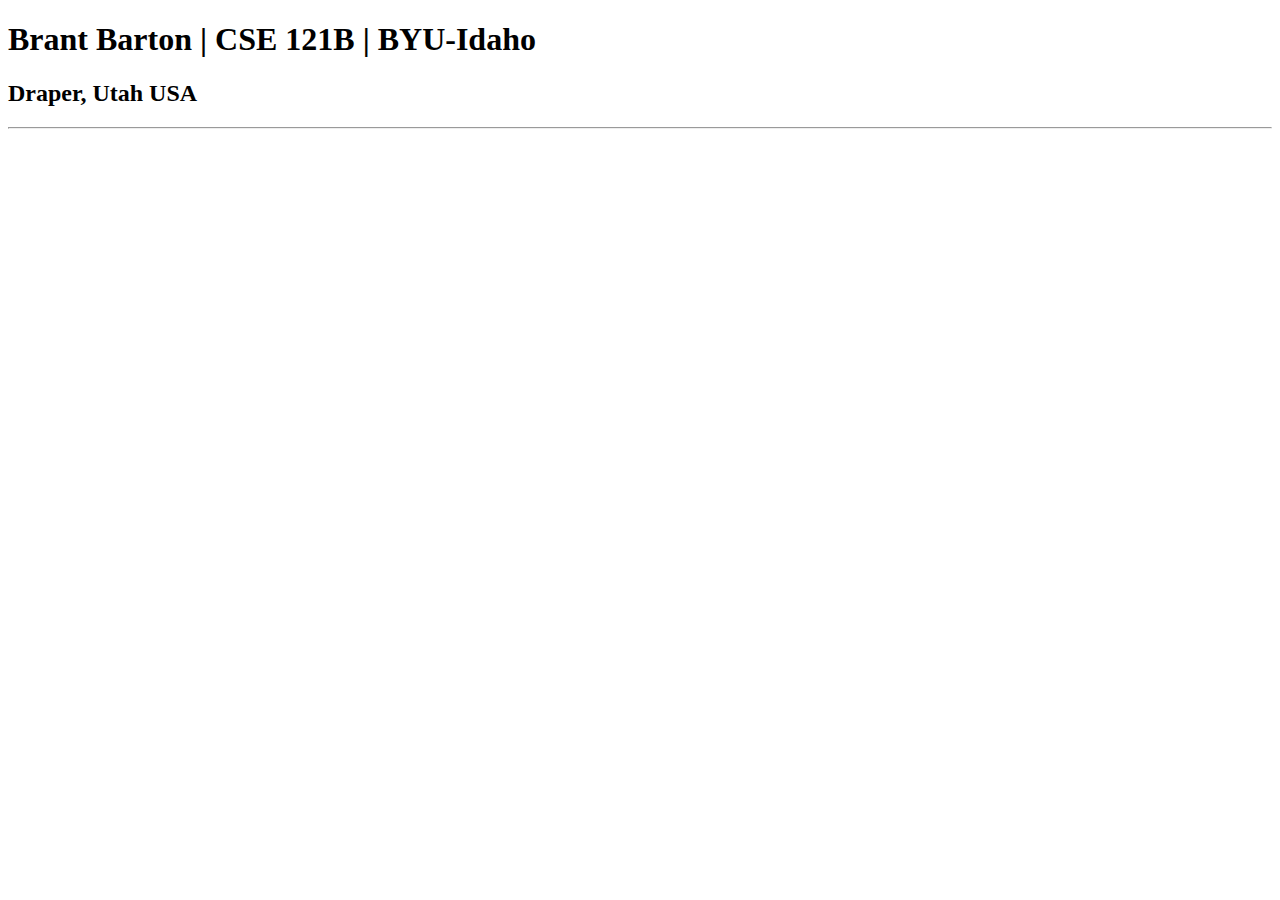
<file: index-old.html>
<!DOCTYPE html>
<html lang="en">
<head>
  <meta charset="UTF-8">
  <meta name="viewport" content="width=device-width,initial-scale=1.0">
  <title>Brant Barton | CSE 121B | BYU-Idaho</title>
</head>
<body>
<h1>Brant Barton | CSE 121B | BYU-Idaho</h1>
<h2>Draper, Utah USA</h2>
<hr>
</body>
</html>
</file>
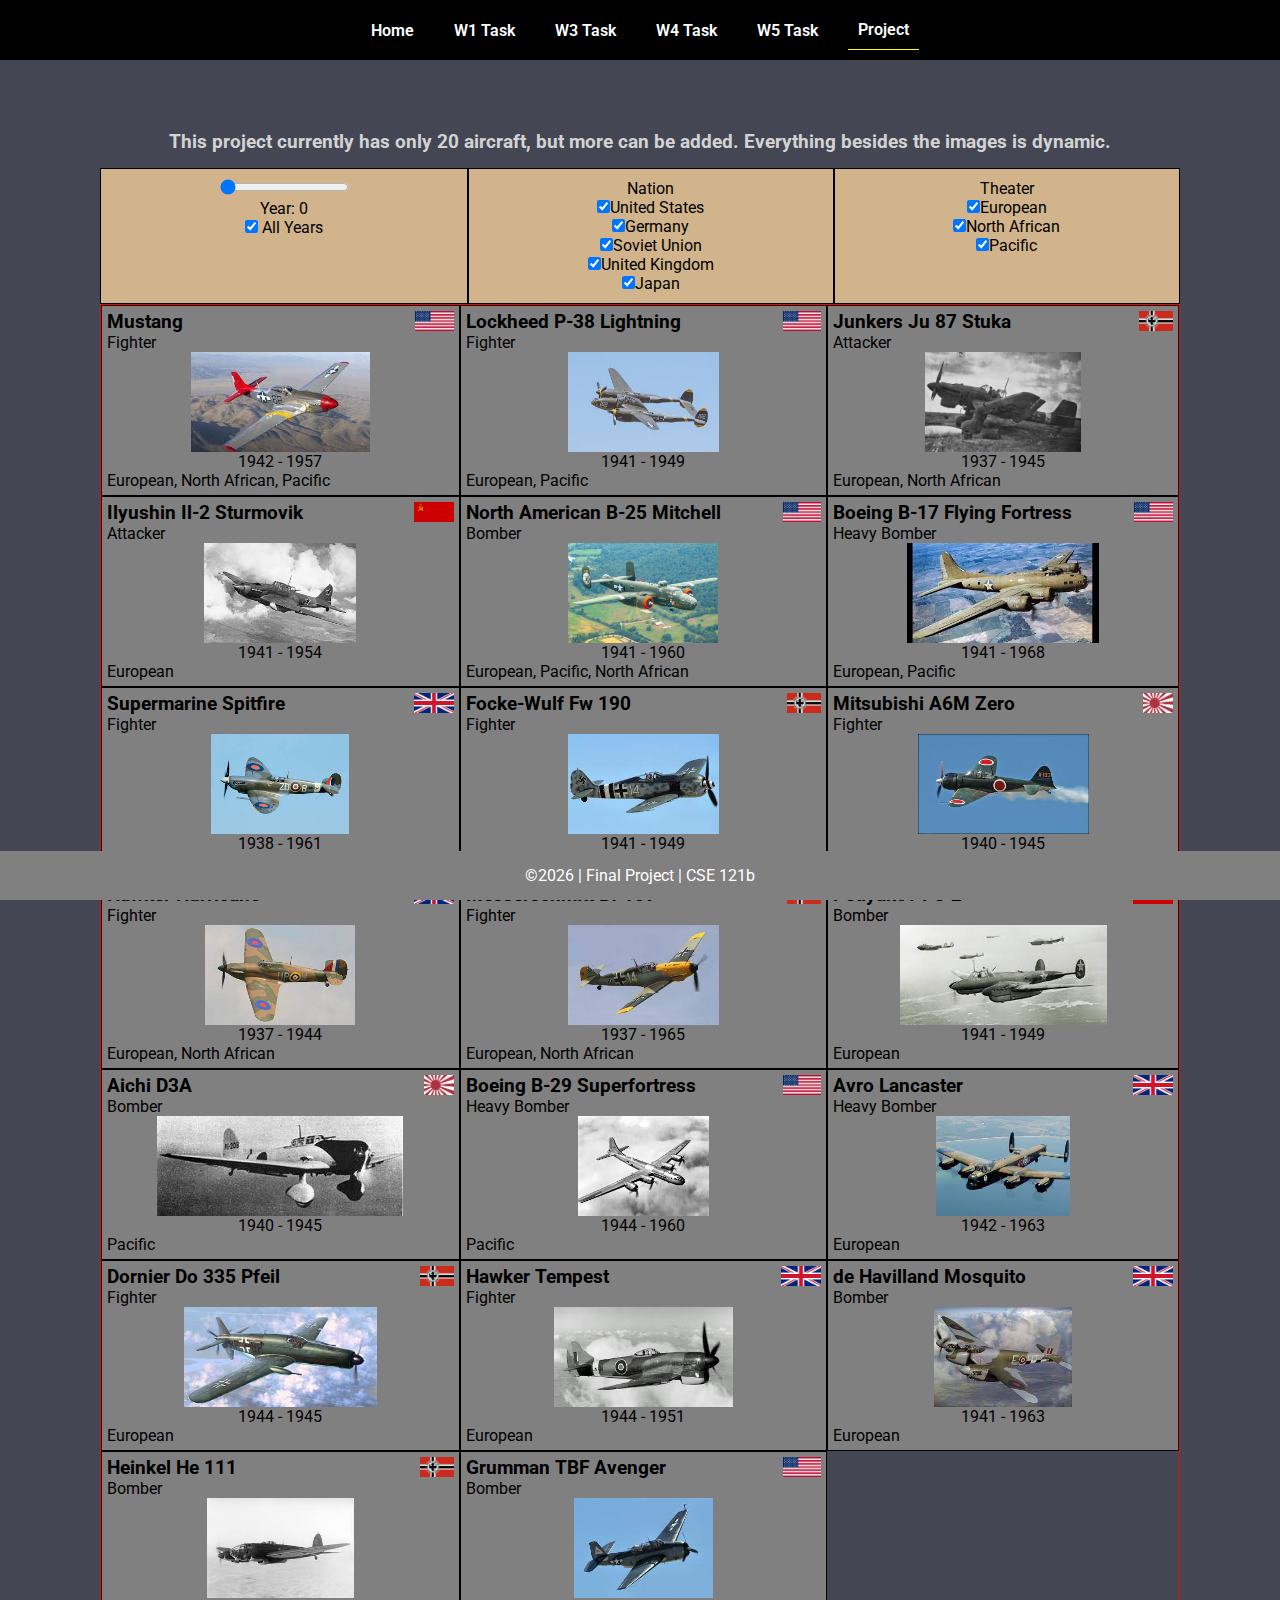
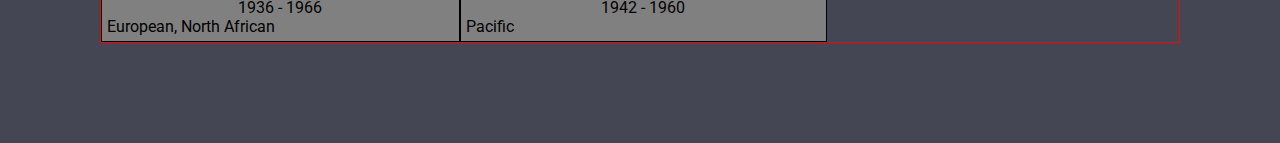
<file: project.html>
<!DOCTYPE html>
<html lang="en">

<head>
  <meta charset="UTF-8">
  <meta name="viewport" content="width=device-width, initial-scale=1.0">
  <title>CSE 121b | Project</title>
  <link rel="preconnect" href="https://fonts.googleapis.com">
  <link rel="preconnect" href="https://fonts.gstatic.com" crossorigin>
  <link href="https://fonts.googleapis.com/css2?family=Roboto:wght@400;600&display=swap"
    rel="stylesheet">
  <link rel="stylesheet" href="styles/main.css">
  <link rel="stylesheet" href="project/project.css">
</head>

<body>
  <nav>
    <ul id="menu">
      <li><a id="toggleMenu">&equiv;</a></li>
      <li><a href="index.html">Home</a></li>
      <li><a href="w01-task.html">W1 Task</a></li>
      <li><a href="w03-task.html">W3 Task</a></li>
      <li><a href="w04-task.html">W4 Task</a></li>
      <li><a href="w05-task.html">W5 Task</a></li>
      <li><a href="project.html" class="active">Project</a></li>
    </ul>
  </nav>
  <div id="project">
    <div>
        <h2>This project currently has only <span id="count"></span> aircraft, but more can be added. Everything besides the images is dynamic.</h2>
    </div>
    <div id="sorter-section">
        <div class="slidecontainer section">
            <input type="range" min="0" max="" value="0" class="slider" id="myRange">
            <p>Year: <span id="demo"></span></p>
            <input type="checkbox" id="allYearsCheckbox" checked> All Years
          </div>
        <div class="section" id="nations">
            <p>Nation</p>
        </div>
        <div class="section" id="theaters">
            <p>Theater</p>
        </div>
    </div>
    <div id="card-display">
      </div>
  </div>
  <footer>
    &copy;<span id="year"></span> | Final Project | CSE 121b
  </footer>
  <script src="scripts/main.js"></script>
  <script>
    document.getElementById("year").innerHTML = new Date().getFullYear();
  </script>
  <script type="module" src="project/project.js"></script>
</body>

</html>
</file>
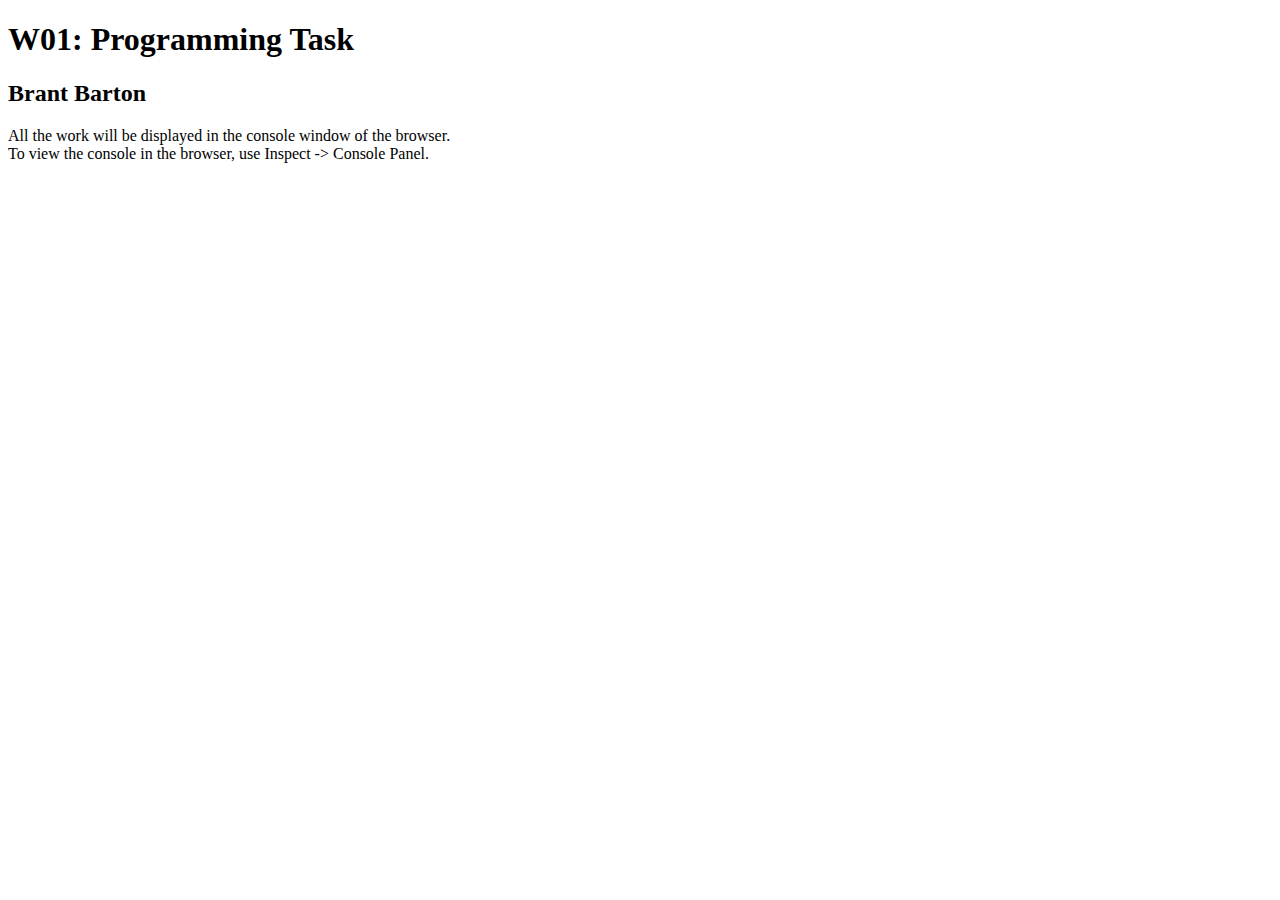
<file: w01-task.html>
<!DOCTYPE html>
<html lang="en">

<head>
  <meta charset="UTF-8">
  <meta name="viewport" content="width=device-width, initial-scale=1.0">
  <title>W01: Programming Task</title>
</head>

<body>
  <h1>W01: Programming Task</h1>
  <h2>Brant Barton</h2>
  <p>All the work will be displayed in the console window of the browser.
    <br>To view the console in the browser, use Inspect -> Console Panel.
  </p>

  <script src="w01-task.js"></script>

</body>
</html>
</file>
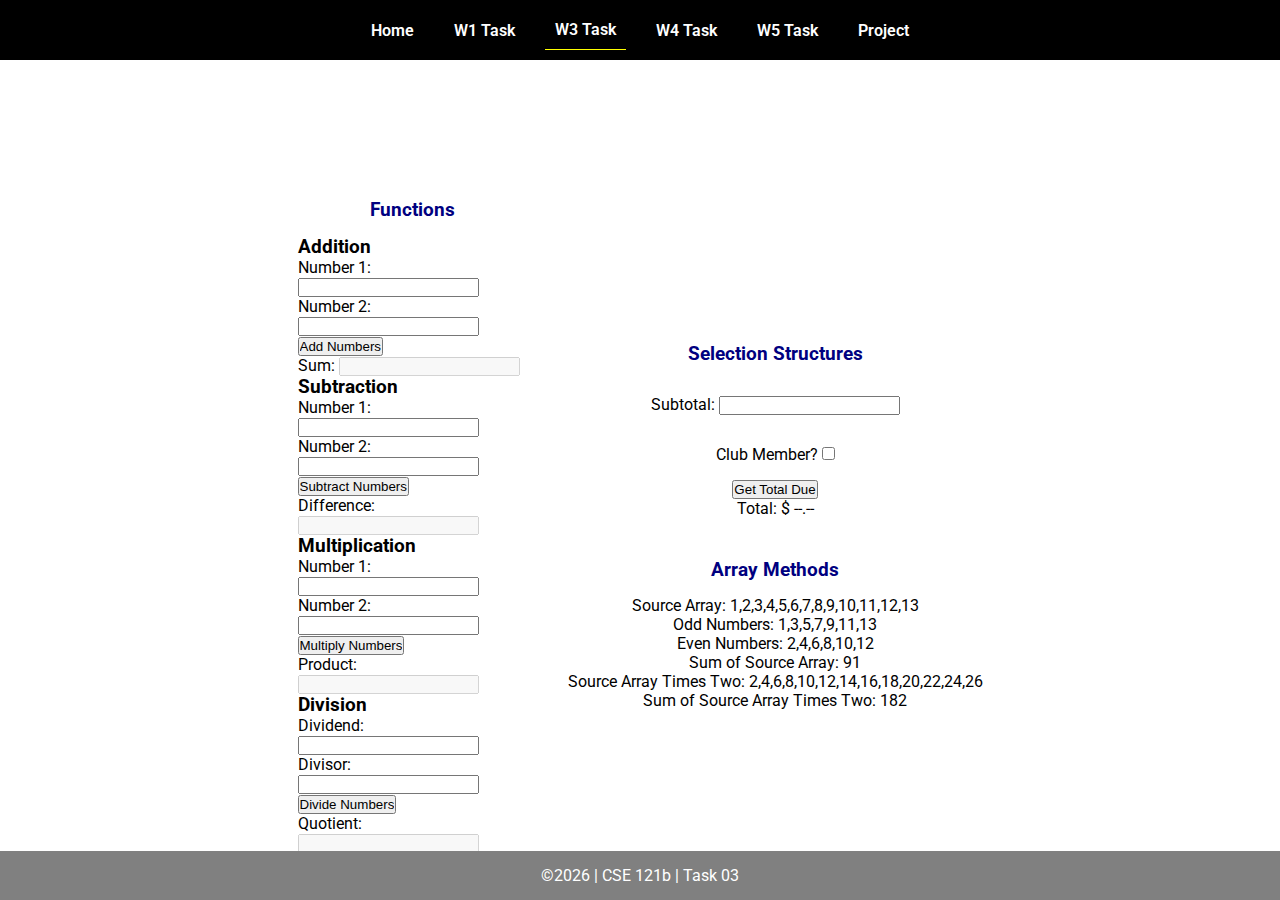
<file: w03-task.html>
<!DOCTYPE html>
<html lang="en">

<head>
    <meta charset="UTF-8">
    <meta name="viewport" content="width=device-width, initial-scale=1.0">
    <title>CSE 121b | W03: Programming Tasks</title>
    <link rel="preconnect" href="https://fonts.googleapis.com">
    <link rel="preconnect" href="https://fonts.gstatic.com" crossorigin>
    <link href="https://fonts.googleapis.com/css2?family=Roboto:wght@400;600&display=swap"
        rel="stylesheet">
    <link rel="stylesheet" href="styles/main.css">
</head>

<body>
    <nav>
        <ul id="menu">
            <li><a id="toggleMenu">&equiv;</a></li>
            <li><a href="index.html">Home</a></li>
            <li><a href="w01-task.html">W1 Task</a></li>
            <li><a href="w03-task.html" class="active">W3 Task</a></li>
            <li><a href="w04-task.html">W4 Task</a></li>
            <li><a href="w05-task.html">W5 Task</a></li>
            <li><a href="project.html">Project</a></li>
        </ul>
    </nav>>
    <header>
        <h1>W03: Programming Tasks</h1>
    </header>
    <main id="task3">
        <section id="section1">
            <h2>Functions</h2>
            <article>
                <h3>Addition</h3>
                <div>
                    <label for="add1">Number 1:</label>
                    <input type="text" id="add1" name="add1">
                </div>
                <div>
                    <label for="add2">Number 2:</label>
                    <input type="text" id="add2" name="add2">
                </div>
                <div>
                    <input type="button" id="addNumbers" value="Add Numbers">
                </div>
                <div>
                    <label for="sum">Sum:</label>
                    <input type="text" id="sum" name="sum" disabled>
                </div>
            </article>
            <article>
                <h3>Subtraction</h3>
                <div>
                    <label for="subtract1">Number 1:</label>
                    <input type="text" id="subtract1" name="subtract1">
                </div>
                <div>
                    <label for="subtract2">Number 2:</label>
                    <input type="text" id="subtract2" name="subtract2">
                </div>
                <div>
                    <input type="button" id="subtractNumbers" value="Subtract Numbers">
                </div>
                <div>
                    <label for="difference">Difference:</label>
                    <input type="text" id="difference" name="difference" disabled>
                </div>
            </article>
            <article>
                <h3>Multiplication</h3>
                <div>
                    <label for="factor1">Number 1:</label>
                    <input type="text" id="factor1" name="factor1">
                </div>
                <div>
                    <label for="factor2">Number 2:</label>
                    <input type="text" id="factor2" name="factor2">
                </div>
                <div>
                    <input type="button" id="multiplyNumbers" value="Multiply Numbers">
                </div>
                <div>
                    <label for="product">Product:</label>
                    <input type="text" id="product" name="product" disabled>
                </div>
            </article>
            <article>
                <h3>Division</h3>
                <div>
                    <label for="dividend">Dividend:</label>
                    <input type="text" id="dividend" name="dividend">
                </div>
                <div>
                    <label for="divisor">Divisor:</label>
                    <input type="text" id="divisor" name="divisor">
                </div>
                <div>
                    <input type="button" id="divideNumbers" value="Divide Numbers">
                </div>
                <div>
                    <label for="quotient">Quotient:</label>
                    <input type="text" id="quotient" name="quotient" disabled>
                </div>
            </article>
        </section>
        <div>
            <section id="section2">
                <h2>Selection Structures</h2>
                <label class="right">Subtotal:
                    <input type="number" id="subtotal" size="5">
                </label>
                <label class="middle right">
                    Club Member?
                    <input type="checkbox" id="member">
                </label>
                <div class="right">
                    <input type="button" id="getTotal" value="Get Total Due">
                </div>
                <div class="right">Total:
                    <span class="larger" id="total">$ --.--</span>
                </div>
            </section>
            <section id="section3">
                <h2>Array Methods</h2>
                <p>
                    Source Array: <span id="array"></span>
                </p>
                <p>
                    Odd Numbers: <span id="odds"></span>
                </p>
                <p>
                    Even Numbers: <span id="evens"></span>
                </p>
                <p>
                    Sum of Source Array: <span id="sumOfArray"></span>
                </p>
                <p>
                    Source Array Times Two: <span id="multiplied"></span>
                </p>
                <p>
                    Sum of Source Array Times Two: <span id="sumOfMultiplied"></span>
                </p>
            </section>
        </div>
    </main>
    <footer>
        &copy;<span id="year"></span> | CSE 121b | Task 03
    </footer>
    <script src="scripts/main.js"></script>
    <script>
        document.getElementById("year").innerHTML = new Date().getFullYear();
    </script>
    <script src="scripts/w03-task.js"></script>
</body>

</html>
</file>
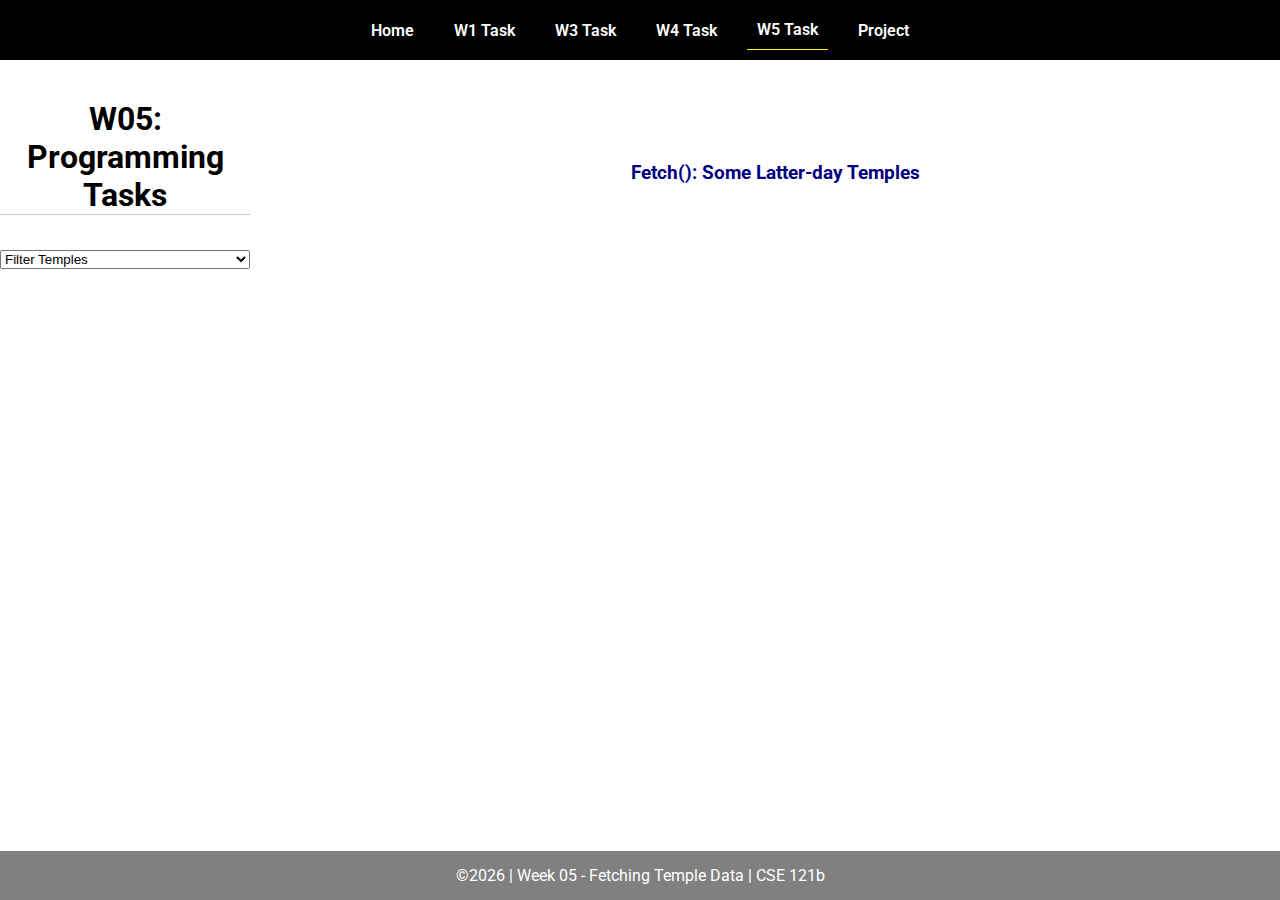
<file: w05-task.html>
<!DOCTYPE html>
<html lang="en">

<head>
  <meta charset="UTF-8">
  <meta name="viewport" content="width=device-width, initial-scale=1.0">
  <title>CSE 121b | W05: Programming Tasks</title>
  <link rel="preconnect" href="https://fonts.googleapis.com">
  <link rel="preconnect" href="https://fonts.gstatic.com" crossorigin>
  <link href="https://fonts.googleapis.com/css2?family=Roboto:wght@400;600&display=swap"
    rel="stylesheet">
  <link rel="stylesheet" href="styles/main.css">
</head>

<body>
  <nav>
    <ul id="menu">
      <li><a id="toggleMenu">&equiv;</a></li>
      <li><a href="index.html">Home</a></li>
      <li><a href="w01-task.html">W1 Task</a></li>
      <li><a href="w03-task.html">W3 Task</a></li>
      <li><a href="w04-task.html">W4 Task</a></li>
      <li><a href="w05-task.html" class="active">W5 Task</a></li>
      <li><a href="project.html">Project</a></li>
    </ul>
  </nav>
  <main id="gridly">
    <h1>W05: Programming Tasks</h1>
    <h2>Fetch(): Some Latter-day Temples</h2>

    <select id="sortBy" title="Choose a data filter.">
      <option value="" disabled selected>Filter Temples</option>
      <option value="utah">Utah</option>
      <option value="notutah">Outside of Utah</option>
      <option value="older">Built Before 1950</option>
      <option value="all">No Filter</option>
    </select>

    <div id="temples">
    </div>
  </main>


  <footer>
    &copy;<span id="year"></span> | Week 05 - Fetching Temple Data | CSE 121b
  </footer>
  <script src="scripts/main.js"></script>
  <script>
    document.getElementById("year").innerHTML = new Date().getFullYear();
  </script>
  <script src="scripts/w05-task.js"></script>
</body>

</html>
</file>
<file: styles/main.css>
/* Universal Selector */
* {
    margin: 0;
    padding: 0;
    box-sizing: border-box;
}

/* HTML Selectors */
body {
    font-family: 'Roboto', Helvetica, sans-serif;
}

nav {
    background-color: black;
    width: 100%;
    position: fixed;
    top: 0;
}

nav ul {
    display: flex;
    flex-direction: column;
    align-items: center;
    max-width: fit-content;
    margin: 0 auto;
}

nav ul li {
    flex: 1 1 auto;
}

nav ul li:first-child {
    display: block;
    font-size: 2rem;
}

nav ul li:first-child a {
    padding: 1px 10px;
}

nav ul li {
    display: none;
    list-style: none;
    margin: 10px;
}

nav ul li a {
    display: block;
    padding: 10px;
    text-decoration: none;
    font-weight: 600;
    color: white;
    text-align: center;
}

nav ul li a:hover {
    background-color: #efefef;
    color: black;
}

h1, h2 {
    text-align: center;
    margin-bottom: 15px;

}

h1 {
    border-bottom: 1px solid #ccc;
}

h2 {
    font-size: 1.2rem;
    color: navy;
    text-align: center;
    margin-top: 30px;
}

main {
    margin-top: 125px;
    display: grid;
    grid-template-columns: 1fr;
    grid-gap: 20px;
    align-items: center;
    justify-content: center;
}

picture {
    margin: 0 auto;
}

picture img {
    width: 240px;
    height: auto;
    border-radius: 5%;
    border: 1px solid #ccc;
    box-shadow: 0 0 30px #777;
}

section {
    display: flex;
    flex-direction: column;
    align-items: center;
    margin: 10px
}

label {
    margin: 15px 0;
}

footer {
    background-color: gray;
    color: white;
    padding: 15px;
    text-align: center;
    width: 100%;
    position: fixed;
    bottom: 0;
}

/* Class Selectors */
.active {
    border-bottom: 1px solid yellow;
}

.open li {
    display: block;
}

.block {
    display: block;
}

dt {
    font-weight: bold;
    margin-top: 10px;
}

dd {
    margin-left: 20px;
    margin-bottom: 10px;
}

/* #gridly #temples, #gridly #sortBy {
    width: 100vw;
} */
#gridly {
    position: relative;
}

#gridly select {
    width: 100%;
}

#temples {
    width: 100%;
}

#temples article {
    background-color: #D4E7F6;
    width: 30%;
    float: left;
    margin: .5%;
    padding-bottom: 15px;
}

#temples article h3 {
    text-align: center;
    margin: 5px;
    white-space: nowrap;
}

#temples article div {
    width: 75%;
    height: 200px;
    border: solid 1px black;
    margin: auto;
    overflow: hidden;
    position: relative;
}

#temples article div img {
    display: block;
    width: 100%;
    height: 100%;
    object-fit: cover;
    position: absolute;
    top: 50%;
    left: 50%;
    transform: translate(-50%, -50%);
}

/* ID Selectors */

/* Media Queries */
@media only screen and (min-width: 32.5em) {
    nav ul {
        flex-direction: row;
    }

    nav ul li:first-child {
        display: none;
    }

    nav ul li {
        display: block;
    }

    main {
        margin: 100px auto 20px;
        grid-template-columns: 250px 1fr;
        max-width: -moz-fit-content;
        max-width: fit-content;
    }

    main#gridly {
        max-width: 100%;
    }

}
</file>
<file: project/project.css>
#project {
    background-color: #444654;
    padding: 100px;
    width: 100vw;
    min-height: 100vh;
    overflow: auto;
}

#sorter-section {
    display: grid;
    grid-template-columns: auto auto auto;
    text-align: center;
    background-color: tan;
}

#sorter-section .section {
    border: solid 1px black;
    padding: 10px;
}

#card-display {
    display: grid;
    border: solid red 1px;
    grid-template-columns: auto auto auto;
}

.card {
    position: relative;
    background-color: gray;
    border: solid 1px black;
    min-height: 10px;
    justify-content: center;
    align-items: center;
    padding: 5px;
}

.aircraft-img {
    display: block;
    height: 100px;
    margin: auto;
}

.dates {
    display: block;
    text-align: center;
}

.flag {
    height: 20px;
    position: absolute;
    top: 5px;
    right: 5px;
}

.image {
    background-color: black;
}

h2 {
    color: lightgray;
}
</file>
